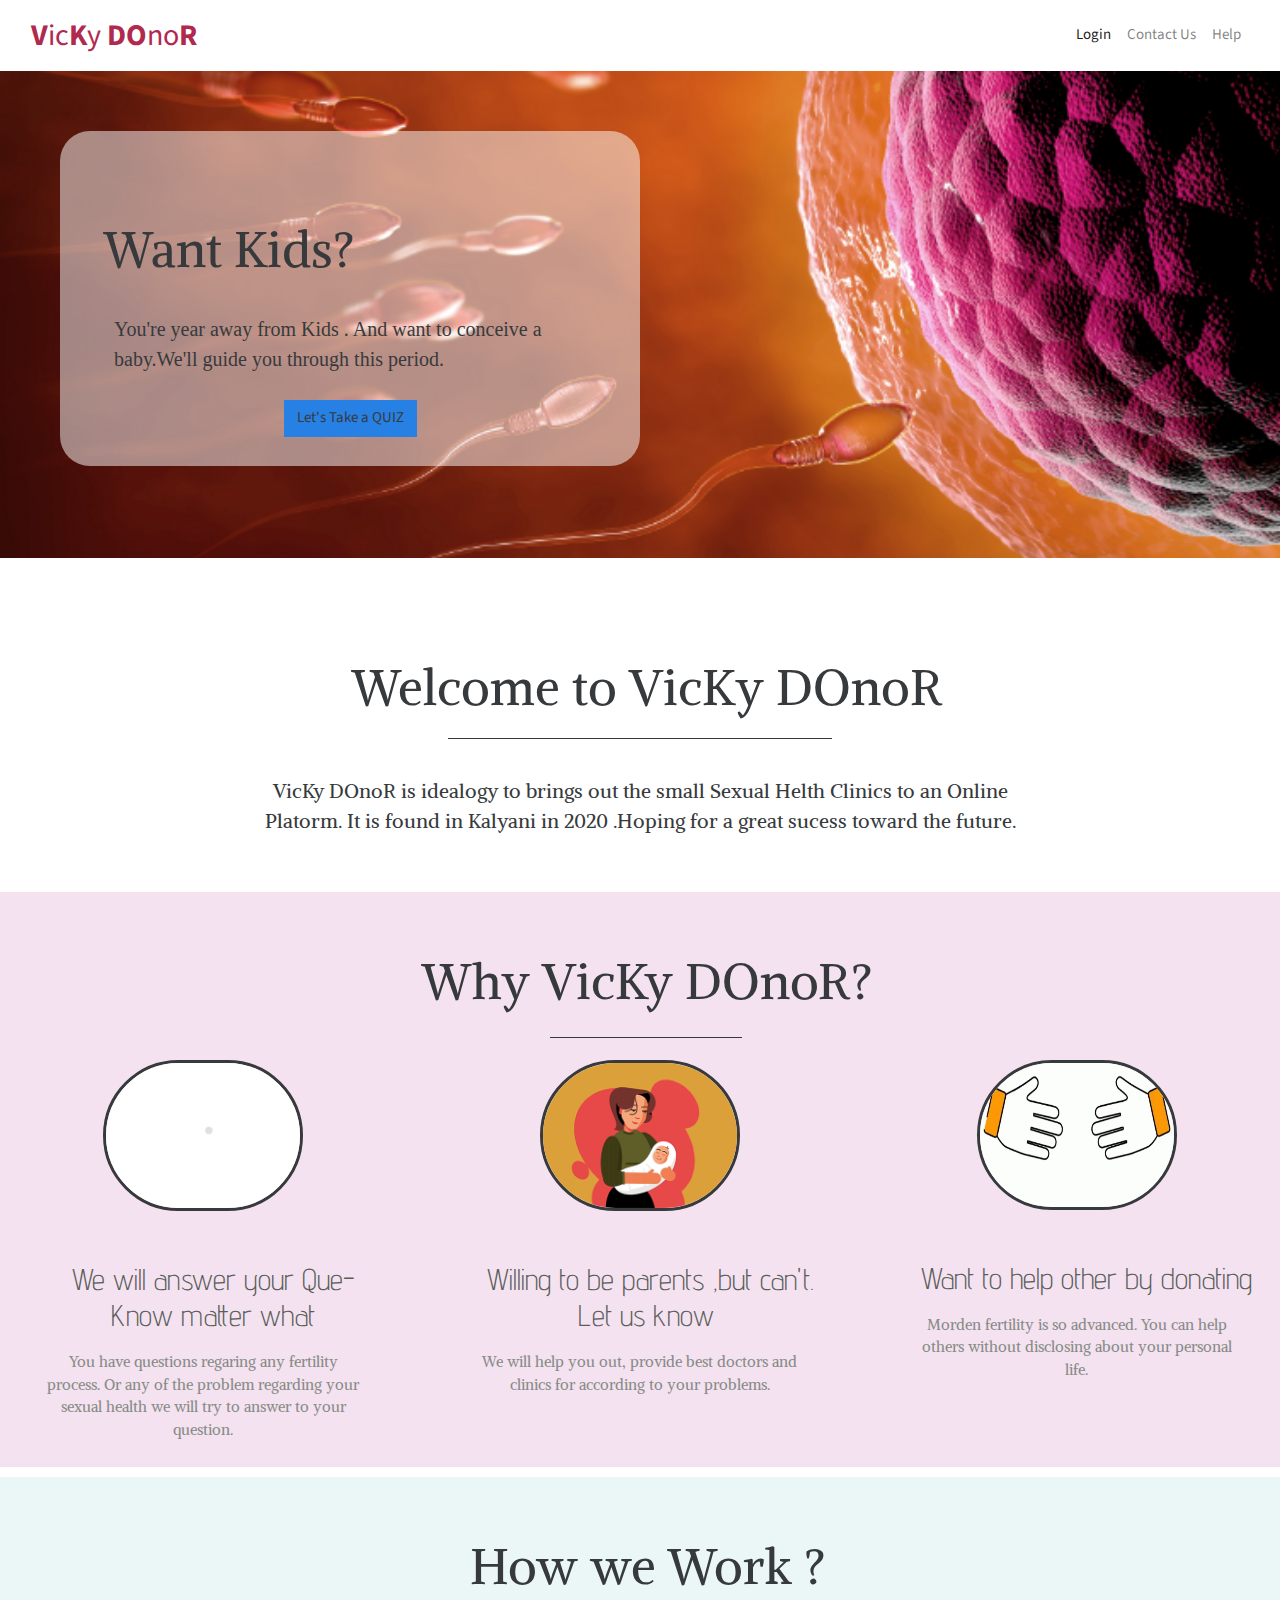
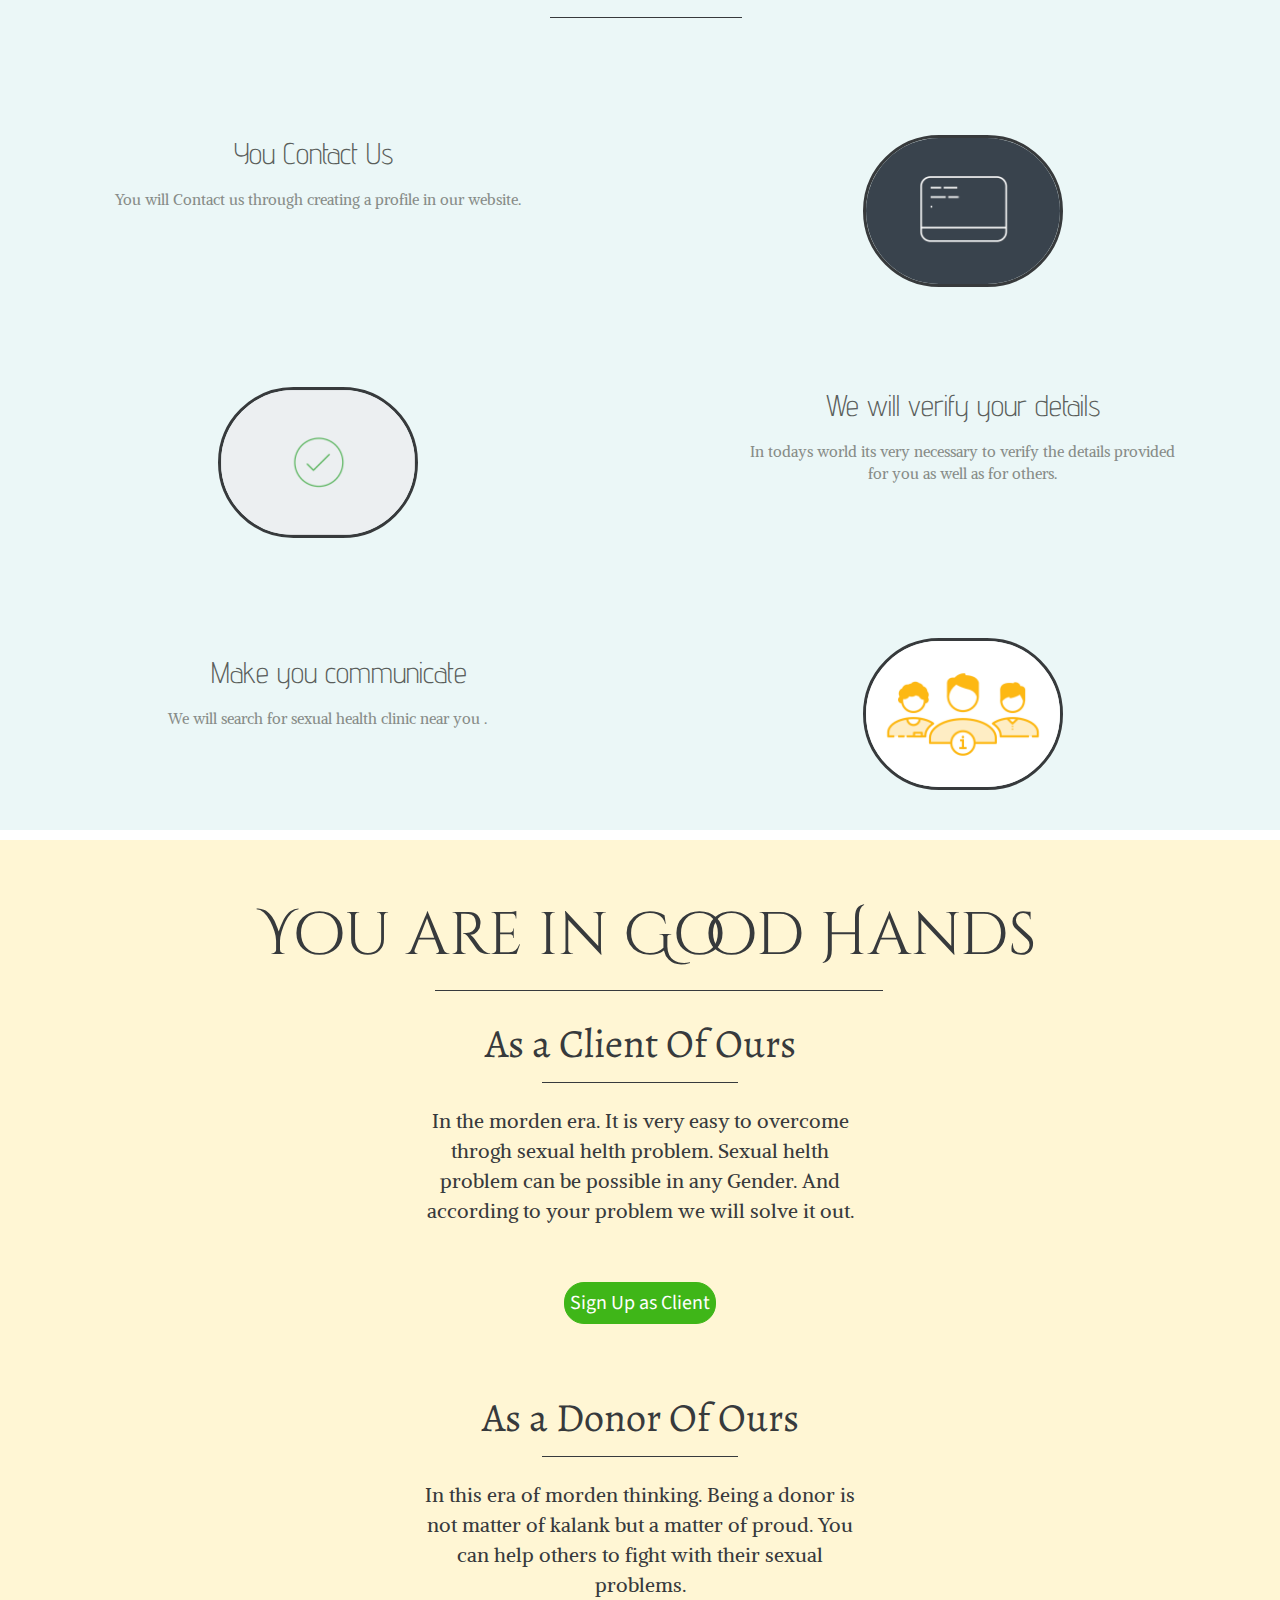
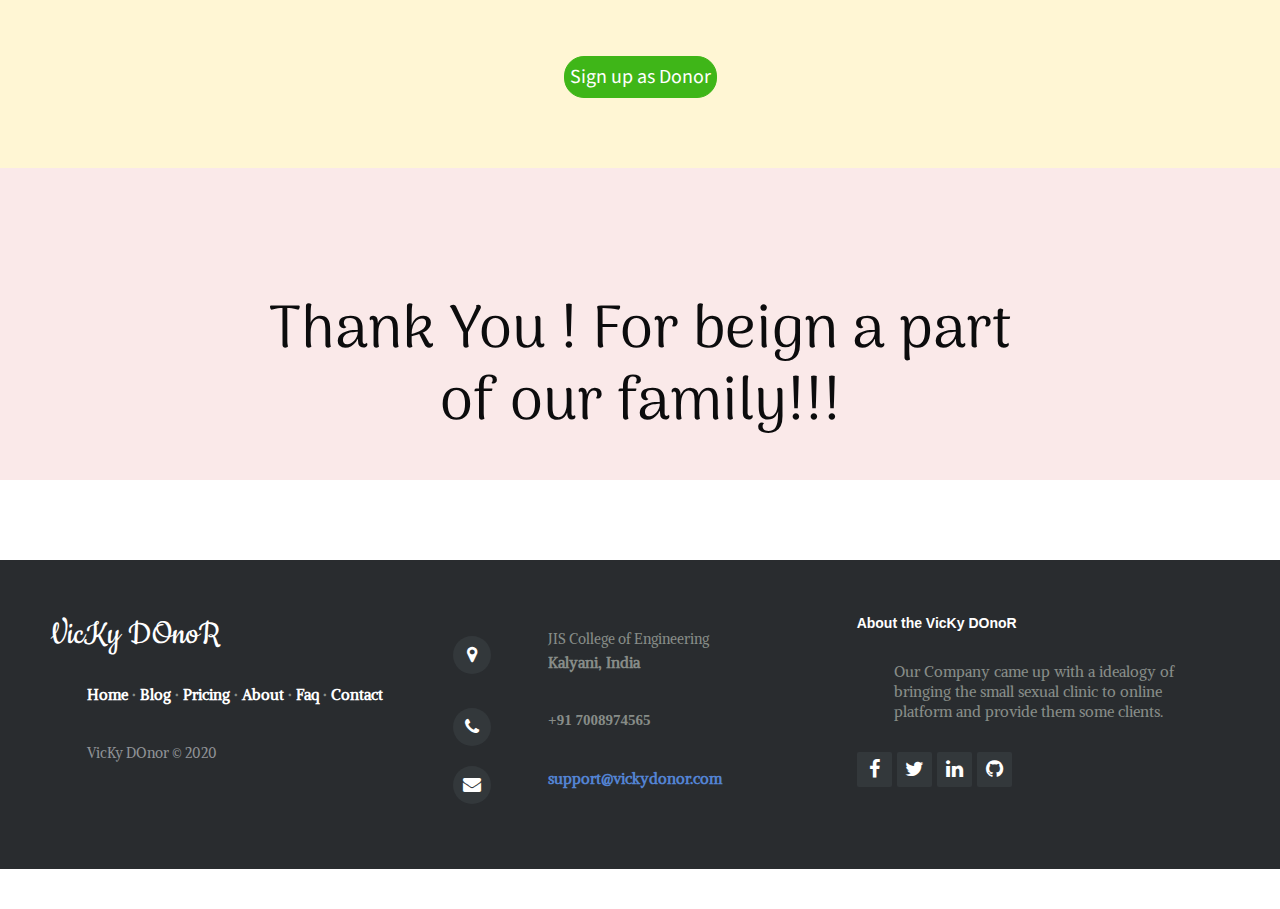
<file: index.html>
<!DOCTYPE html>
<html>

<head>
    <meta charset="utf-8">
    <meta name="viewport" content="width=device-width, initial-scale=1.0, shrink-to-fit=no">
    <title>VicKy DOnoR</title>
    <link rel="stylesheet" href="assets/bootstrap/css/bootstrap.min.css">
    <link rel="stylesheet" href="https://fonts.googleapis.com/css?family=Source+Sans+Pro:300,400,700">
    <link rel="stylesheet" href="https://fonts.googleapis.com/css?family=Actor">
    <link rel="stylesheet" href="https://fonts.googleapis.com/css?family=Adamina">
    <link rel="stylesheet" href="https://fonts.googleapis.com/css?family=Advent+Pro">
    <link rel="stylesheet" href="https://fonts.googleapis.com/css?family=Alegreya">
    <link rel="stylesheet" href="https://fonts.googleapis.com/css?family=Alike">
    <link rel="stylesheet" href="https://fonts.googleapis.com/css?family=Arima+Madurai">
    <link rel="stylesheet" href="https://fonts.googleapis.com/css?family=Cinzel+Decorative">
    <link rel="stylesheet" href="https://fonts.googleapis.com/css?family=Cookie">
    <link rel="stylesheet" href="assets/fonts/font-awesome.min.css">
    <link rel="stylesheet" href="assets/css/Pretty-Footer.css">
    <link rel="stylesheet" href="assets/css/styles.css">
    <link rel="stylesheet" href="assets/css/untitled.css">
</head>

<body class="text-center">
    <nav class="navbar navbar-light navbar-expand-md">
        <div class="container-fluid"><a class="navbar-brand" href="#"><strong>V</strong>ic<strong>K</strong>y <strong>DO</strong>no<strong>R</strong></a><button data-toggle="collapse" class="navbar-toggler" data-target="#navcol-1"><span class="sr-only">Toggle navigation</span><span class="navbar-toggler-icon"></span></button>
            <div
                class="collapse navbar-collapse" id="navcol-1">
                <ul class="nav navbar-nav ml-auto">
                    <li class="nav-item" role="presentation"><a class="nav-link active" href="login\login_id.html" >Login</a></li>
                    <li class="nav-item" role="presentation"><a class="nav-link" href="#">Contact Us</a></li>
                    <li class="nav-item" role="presentation"><a class="nav-link" href="#">Help</a></li>
                </ul>
        </div>
        </div>
    </nav>
    <div class="jump">
        <div class="jumbotron">
            <h1>Want Kids?<br></h1>
            <div class="col">
                <p style="padding-top: 26px;">You're year away from Kids . And want to conceive a baby.We'll guide you through this period.&nbsp;<br></p>
            </div><a class="btn btn-primary" role="button">Let's Take a QUIZ</a></div>
    </div>
    <div class="container">
        <div class="heading">
            <h1 class="text-center welcome"><strong>Welcome to V</strong>i<strong>cK</strong>y <strong>DO</strong>no<strong>R</strong></h1>
            <p class="text-center">VicKy DOnoR is idealogy to brings out the small Sexual Helth Clinics to an Online Platorm. It is found in Kalyani in 2020 .Hoping for a great sucess toward the future.</p>
        </div>
    </div>
    <div class="heading1">
        <h1 class="text-center">Why VicKy DOnoR?</h1>
        <div class="row">
            <div class="col-md-4"><img src="assets/img/QfNf.gif">
                <h2>We will answer your Que- Know matter what</h2>
                <p class="text-center">You have questions regaring any fertility process. Or any of the problem regarding your sexual health we will try to answer to your question.</p>
            </div>
            <div class="col-md-4"><img src="assets/img/parents-400_300.gif">
                <h2>Willing to be parents ,but can't. Let us know&nbsp;</h2>
                <p class="text-center">We will help you out, provide best doctors and clinics for according to your problems.</p>
            </div>
            <div class="col-md-4 new"><img src="assets/img/tenor.gif" style="height: 150px;">
                <h2>Want to help other by donating</h2>
                <p class="text-center para">Morden fertility is so advanced. You can help others without disclosing about your personal life.</p>
            </div>
        </div>
    </div>
    <div class="work">
        <div style="margin: 10px;">
            <h1>How we Work ?<br></h1>
            <div class="row">
                <div class="col-md-6 work-col1">
                    <h2>You Contact Us&nbsp;</h2>
                    <p>You will Contact us through creating a profile in our website.</p>
                </div>
                <div class="col-md-6"><img src="assets/img/6ffeae089199b045d0e52aa7aa69db14.gif"></div>
            </div>
            <div class="row">
                <div class="col-md-6"><img src="assets/img/459770a2983c886f0473e62097c5006a.gif"></div>
                <div class="col-md-6 work-col1">
                    <h2>We will verify your details</h2>
                    <p>In todays world its very necessary to verify the details provided for you as well as for others.</p>
                </div>
            </div>
            <div class="row">
                <div class="col-md-6 work-col1">
                    <h2 style="margin-top: 16px;margin-left: 50px;">Make you communicate&nbsp;</h2>
                    <p style="margin-left: 20px;">We will search for sexual health clinic near you .</p>
                </div>
                <div class="col-md-6 abc"><img src="assets/img/untitled-1.gif" style="margin-bottom: 40px;"></div>
            </div>
        </div>
    </div>
    <div class="hands">
        <h1 class="text-center abcd">You are in Good Hands</h1>
        <div class="row hand">
            <div class="col-6 offset-3 my-auto col9">
                <h2 class="abc">As a Client Of Ours</h2>
                <p class="text-center hand" id="pera">In the morden era. It is very easy to overcome throgh sexual helth problem. Sexual helth problem can be possible in any Gender. And according to your problem we will solve it out.<br></p><a href="sign up\client\final-client.html" class="btn btn-success button" type="button">Sign Up as Client</a></div>
        </div>
    </div>
    <div class="hands">
        <div class="row hand">
            <div class="col-6 offset-3 my-auto col9">
                <h2 class="abc">As a Donor Of Ours</h2>
                <p class="text-center" id="pera">In this era of morden thinking. Being a donor is not matter of kalank but a matter of proud. You can help others to fight with their sexual problems.</p><a href="sign up\donor\final-donor.html" class="btn btn-success
                    button" type="button">Sign up as Donor</a></div>
        </div>
    </div>
    <div class="thnk">
        <h1 class="text-center"><strong>Thank You ! For beign a part of our family!!!</strong></h1>
    </div>
    <footer>
        <div class="row">
            <div class="col-sm-6 col-md-4 footer-navigation">
                <h3><a href="#">VicKy DOnoR</a></h3>
                <p class="links"><a href="#">Home</a><strong> · </strong><a href="#">Blog</a><strong> · </strong><a href="#">Pricing</a><strong> · </strong><a href="#">About</a><strong> · </strong><a href="#">Faq</a><strong> · </strong><a href="#">Contact</a></p>
                <p class="company-name">VicKy DOnor © 2020 </p>
            </div>
            <div class="col-sm-6 col-md-4 footer-contacts">
                <div><span class="fa fa-map-marker footer-contacts-icon"> </span>
                    <p><span class="new-line-span">JIS College of Engineering</span> Kalyani, India</p>
                </div>
                <div><i class="fa fa-phone footer-contacts-icon"></i>
                    <p class="footer-center-info email text-left">+91 7008974565</p>
                </div>
                <div><i class="fa fa-envelope footer-contacts-icon"></i>
                    <p> <a href="#" target="_blank">support@vickydonor.com</a></p>
                </div>
            </div>
            <div class="clearfix"></div>
            <div class="col-md-4 footer-about">
                <h4>About the VicKy DOnoR</h4>
                <p>Our Company came up with a idealogy of bringing the small sexual clinic to online platform and provide them some clients.</p>
                <div class="social-links social-icons"><a href="#"><i class="fa fa-facebook"></i></a><a href="#"><i class="fa fa-twitter"></i></a><a href="#"><i class="fa fa-linkedin"></i></a><a href="#"><i class="fa fa-github"></i></a></div>
            </div>
        </div>
    </footer>
    <script src="assets/js/jquery.min.js"></script>
    <script src="assets/bootstrap/js/bootstrap.min.js"></script>
</body>

</html>
</file>
<file: assets/css/Pretty-Footer.css>
footer {
  background-color: #292c2f;
  box-shadow: 0 1px 1px 0 rgba(0, 0, 0, 0.12);
  box-sizing: border-box;
  width: 100%;
  text-align: left;
  font: bold 16px sans-serif;
  padding: 55px 50px;
  margin-top: 80px;
  bottom: 0;
  color: #fff;
}

.footer-navigation h3 {
  margin: 0;
  font: normal 36px Cookie, cursive;
  margin-bottom: 20px;
  color: #fff;
}

.footer-navigation h3 a {
  text-decoration: none;
  color: #fff;
}

.footer-navigation h3 span {
  color: #5383d3;
}

.footer-navigation p.links a {
  color: #fff;
  text-decoration: none;
}

.footer-navigation p.company-name {
  color: #8f9296;
  font-size: 14px;
  font-weight: normal;
  margin-top: 20px;
}

@media (max-width:767px) {
  .footer-contacts {
    margin: 30px 0;
  }
}

.footer-contacts p {
  display: inline-block;
  color: #ffffff;
  vertical-align: middle;
}

.footer-contacts p a {
  color: #5383d3;
  text-decoration: none;
}

.fa.footer-contacts-icon {
  background-color: #33383b;
  color: #fff;
  font-size: 18px;
  width: 38px;
  height: 38px;
  border-radius: 50%;
  text-align: center;
  line-height: 38px;
  margin: 10px 15px 10px 0;
}

span.new-line-span {
  display: block;
  font-weight: normal;
  display: block;
  font-weight: normal;
  font-size: 14px;
  line-height: 2;
}

.footer-about h4 {
  display: block;
  color: #fff;
  font-size: 14px;
  font-weight: bold;
  margin-bottom: 20px;
}

.footer-about p {
  line-height: 20px;
  color: #92999f;
  font-size: 13px;
  font-weight: normal;
  margin: 0;
}

div.social-links {
  margin-top: 20px;
  color: #fff;
}

.social-links a {
  display: inline-block;
  width: 35px;
  height: 35px;
  cursor: pointer;
  background-color: #33383b;
  border-radius: 2px;
  font-size: 20px;
  color: #ffffff;
  text-align: center;
  line-height: 35px;
  margin-right: 5px;
  margin-bottom: 5px;
}
</file>
<file: assets/css/styles.css>
@media (min-width: 576px) {
  .jump {
    padding: 60px;
    background-image: url(../../assets/img/655.png);
    background-size: cover;
    padding-right: 50%;
  }
}


@media only screen and (max-device-width:300px){
    .jump {
    padding: 60px;
    background-image: url(../../assets/img/655.png);
    background-size: cover;
    padding-right: 50%;
  }
}

@media only screen and (max-device-width:300px){
   .jumbotron {
   background-color: rgba(255,255,255,0.5);
   padding: 5%;
   border-radius: 30px;
  }
}

@media (min-width: 576px) {
  .jumbotron {
    background-color: rgba(255,255,255,0.5);
    padding: 5%;
    border-radius: 30px;
  }
}

@media (min-width: 576px) {
  .jumbotron p {
    padding: 20px;
  }
}

.col {
  -ms-flex-preferred-size: 0;
  flex-basis: 0;
  -ms-flex-positive: 1;
  flex-grow: 1;
  max-width: 100%;
}

.col p {
  padding: 10px;
  font-family: initial;
  font-size: 20px;
}

.text-left {
  font-family: serif;
  padding-left: 25px;
  font-size: 70px;
}

.heading {
  padding-top: 40px;
  font-family: sans-serif;
}

p {
  padding-top: 10px;
  font-size: 20px;
  font-family: 'Alike';
  text-align: left;
  padding-left: 15%;
  padding-right: 15%;
}

h1 {
  padding-top: 60px;
  font-size: 50px;
  font-weight: 100;
  font-family: 'Alike';
  text-align: left;
  padding-left: 15px;
}

.navbar-brand:focus, .navbar-brand:hover {
  text-decoration: none;
  font-size: 30px;
  color: #9a3bb8;
}

.navbar-light .navbar-brand {
  color: rgba(0,0,0,.9);
  font-size: 30px;
  color: #b02a50;
}

.col-md-4 h2 {
  color: #5a5e5b;
  font-family: 'Advent Pro';
  padding-top: 50px;
  font-size: 30px;
  padding-left: 10%;
  padding-right: 5%;
}

body {
  padding-bottom: 40px;
}

.col-md-4 p {
  padding: 10px;
  font-size: 15px;
  color: #878c88;
  padding-left: 10%;
  padding-right: 10%;
}

.heading1 {
  background-color: rgb(245,226,240);
}

.text-center {
  padding-bottom: 40px;
}

img {
  width: 200px;
  border-radius: 200px;
}

.col-md-6 h2 {
  font-family: 'Advent Pro';
  text-align: center;
  color: #5a5e5b;
  font-size: 30px;
}

.col-md-6 p {
  text-align: center;
}

.work h1 {
  padding-bottom: 30px;
  text-align: center;
}

.work h1::after {
  content: close-quote;
  position: absolute;
  left: 43%;
  /*bottom: -5px;*/
  display: inline-block;
  height: 1px;
  width: 15%;
  border-bottom: 1px solid;
  margin-top: 20px;
}

.col-md-6 {
  padding-top: 100px;
}

.heading1 h1::after {
  content: close-quote;
  position: absolute;
  left: 43%;
  display: inline-block;
  height: 1px;
  width: 15%;
  border-bottom: 1px solid;
  margin-top: 85px;
}

.col-md-6.work-col1 p {
  font-size: 15px;
  color: #878c88;
}

.welcome::after {
  content: close-quote;
  position: absolute;
  left: 35%;
  display: inline-block;
  height: 1px;
  width: 30%;
  border-bottom: 1px solid;
  margin-top: 80px;
}

img {
  border: solid;
}

.work {
  background-color: #ebf7f7;
}

.hand col {
}

#pera {
  padding-top: 30px;
}

.abc {
  font-family: 'Alegreya';
  font-size: 40px;
}

.abcd {
  font-family: 'Cinzel Decorative';
  font-size: 60px;
}

.hands h1::after {
  content: close-quote;
  position: absolute;
  left: 34%;
  display: inline-block;
  border-bottom: 1px solid;
  height: 1px;
  width: 35%;
  margin-top: 90px;
}

.hands {
  background-color: #fff6d4;
  padding-bottom: 70px;
}

.button {
    border-radius: 20px;
    font-size: 20px;
    padding: 5px;
    

}

.thnk h1 {
  color: #0c0c0d;
  font-size: 60px;
  text-align: center;
  font-family: 'Arima Madurai';
  padding-top: 10%;
  padding-right: 20%;
  padding-left: 20%;
}

.thnk {
  background: rgba(228, 144, 144, 0.2);
}

.col9 h2::after{
    content: close-quote;
    position: absolute;
    left: 35%;
    display:inline-block;
    height: 1px;
    width: 30%;
    margin-top: 62px;
    border-bottom: 1px solid;
    
}
</file>
<file: assets/css/untitled.css>
.navbar-brand:focus, .navbar-brand:hover {
  text-decoration: none;
  font-size: 30px;
  color: #9a3bb8;
}

.navbar-light .navbar-brand {
  color: rgba(0,0,0,.9);
  font-size: 30px;
  color: #b02a50;
}
</file>
